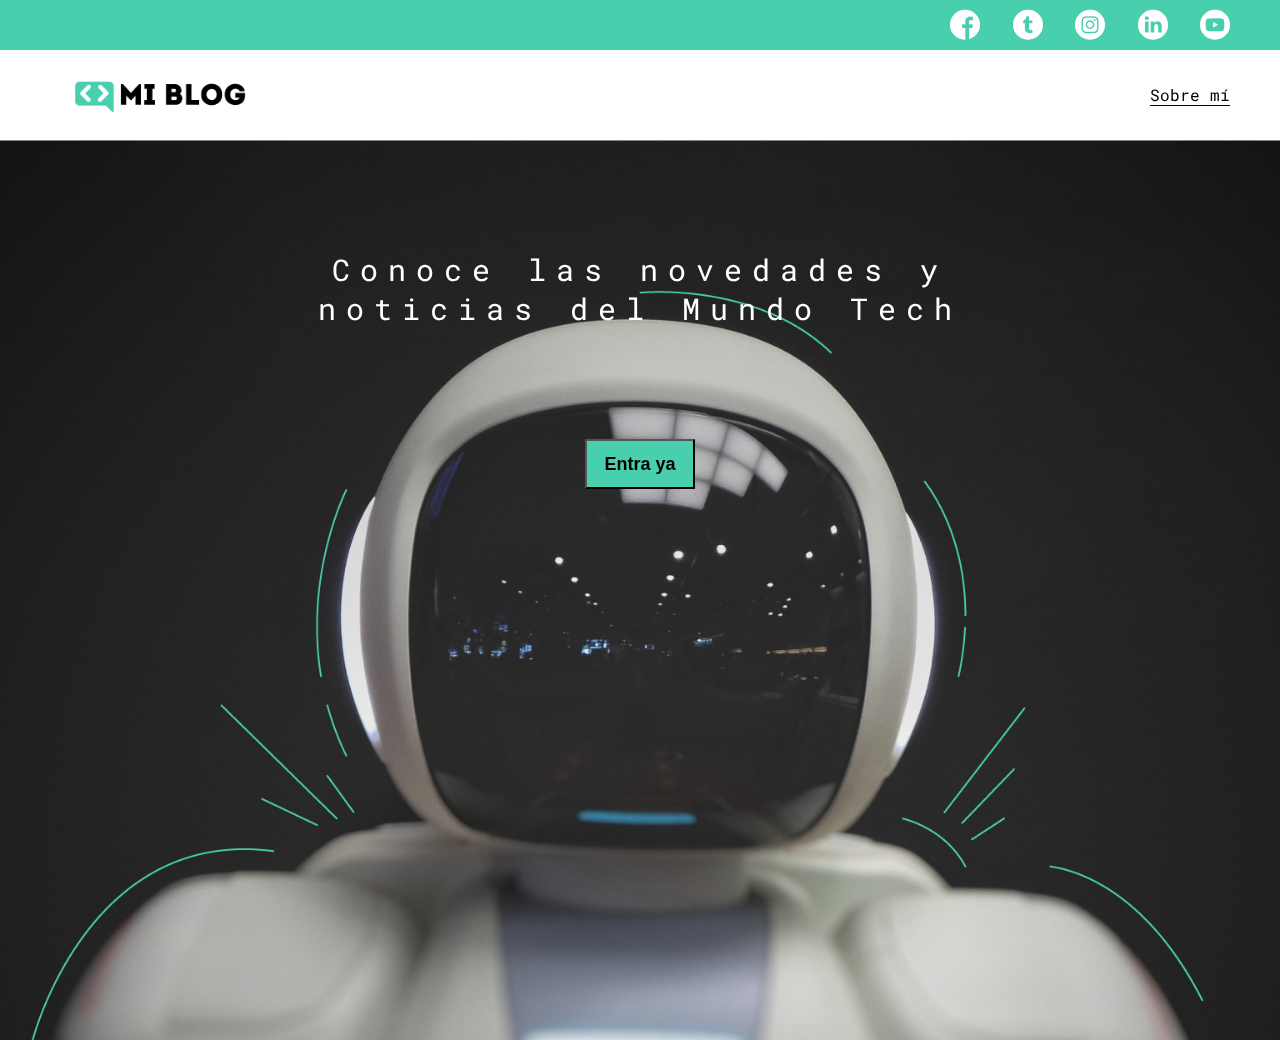
<file: index.html>
<!DOCTYPE html>
<html lang="en es">
<head>
    <meta charset="UTF-8">
    <meta name="viewport" content="width=device-width, initial-scale=1.0">
    <title>Personal blog</title>
    <link rel="stylesheet" href="css/StylesMain.css">
    <link rel="stylesheet" href="css/font/flaticon.css">
    <link rel="stylesheet" href="css/media-queries.css">
</head>
<body class="home-body">
    <header>
        <section class="header-icon-container">
            <div class="icon">
                <a href="/"><span class="flaticon-001-facebook"></span></a>

                <a href="/"><span class="flaticon-002-twitter"></span></a>

                <a href="/"><span class="flaticon-011-instagram"></span></a>

                <a href="/"><span class="flaticon-010-linkedin"></span></a>

                <a href="/"><span class="flaticon-008-youtube"></span></a>
            </div>
        </section>

      <nav>
        <section class="nav-logo-container">
            <a href="index.html">
                <img src="assets/img/Logo-negro.png" alt="Logo del blog">
            </a>
        </section>

        <section class="nav-profile-link">
            <a href="perfil.html">Sobre mí</a>
        </section>
      </nav>
    </header>

    <main class="home-main">
    <section>
        <p class="home-main-text">
            Conoce las novedades y noticias del Mundo Tech
        </p>

        <button class="home-main-button">
            <a href="blogs.html">Entra ya</a>
        </button>
    </section>        
    </main>
</body>
</html>
</file>
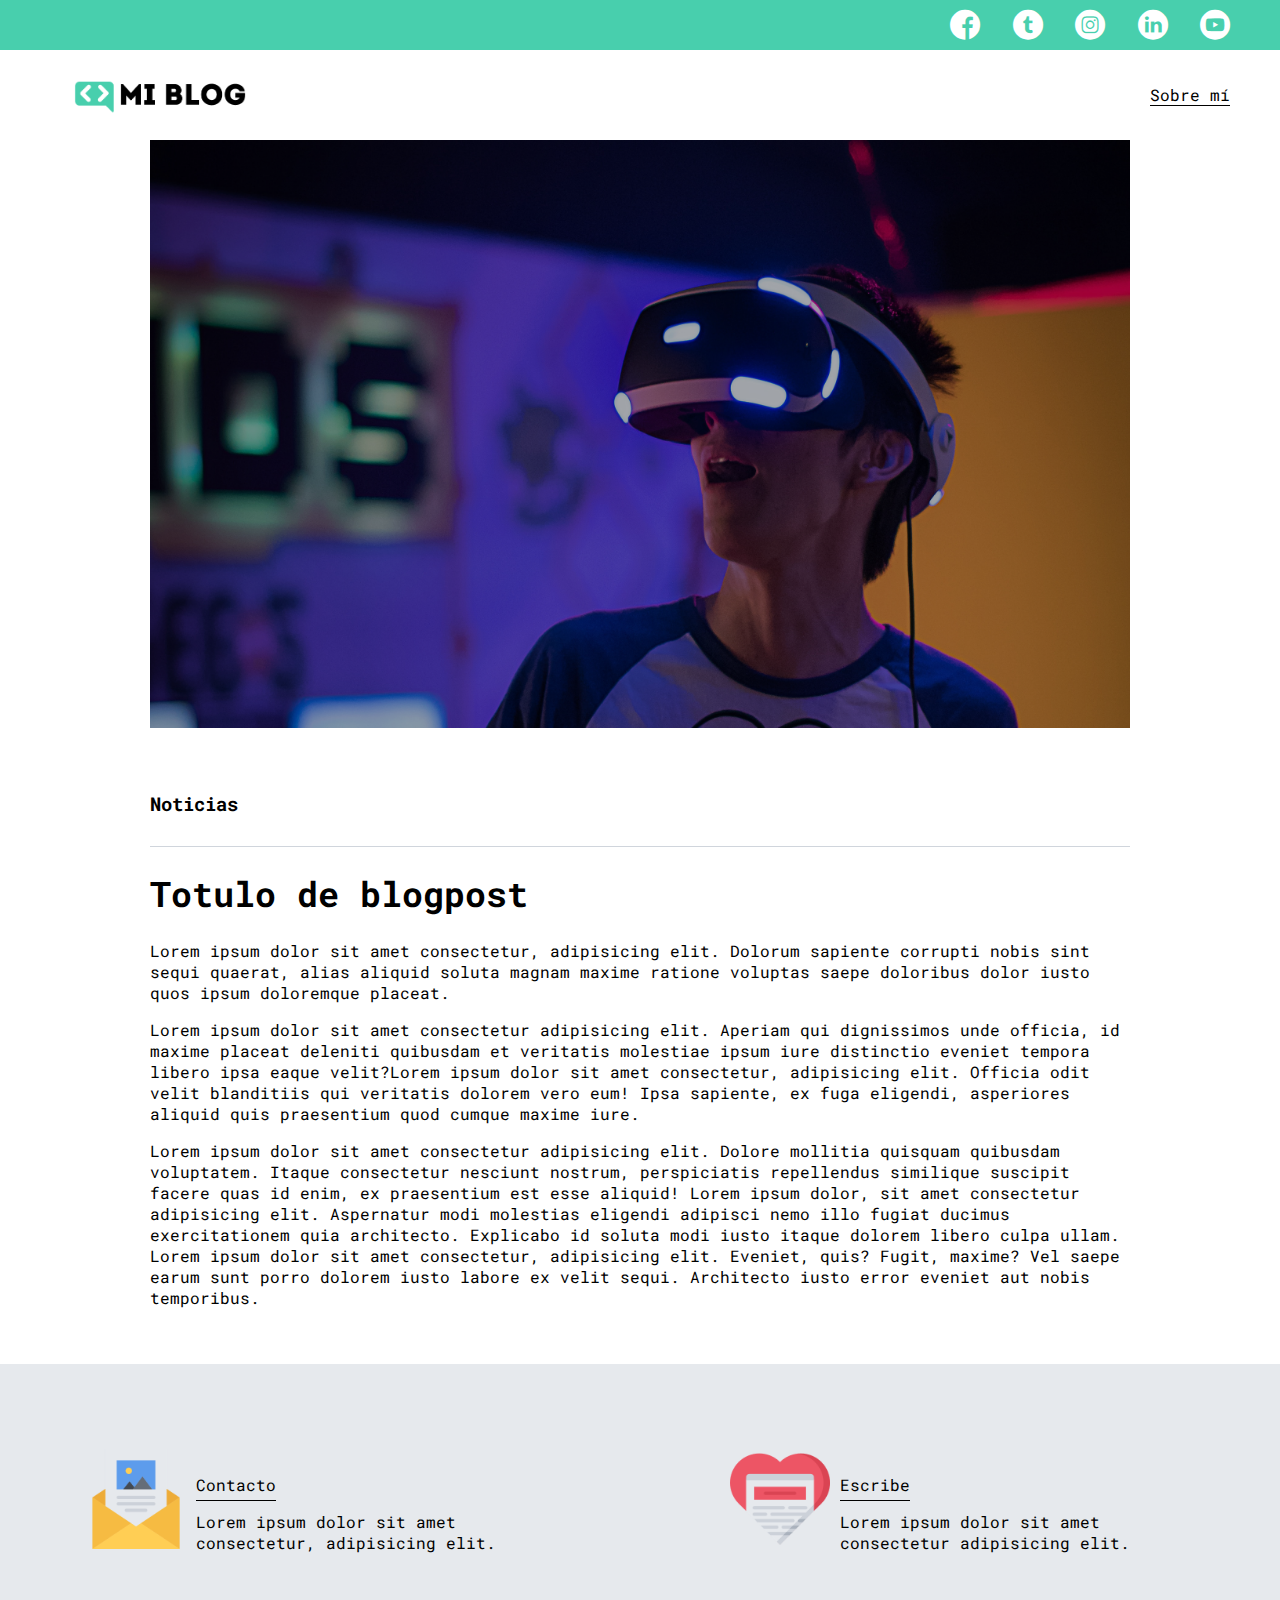
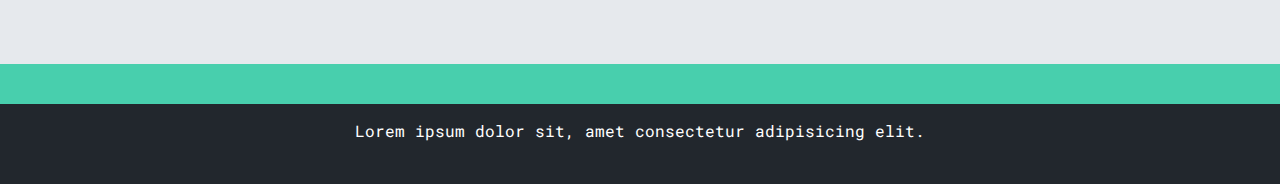
<file: blog.html>
<!DOCTYPE html>
<html lang="en es">
<head>
    <meta charset="UTF-8">
    <meta name="viewport" content="width=device-width, initial-scale=1.0">
    <title>Blog</title>
    <link rel="stylesheet" href="css/StylesMain.css">
    <link rel="stylesheet" href="css/font/flaticon.css">
    <link rel="stylesheet" href="css/media-queries.css">
</head>
<body>
    <header>
        <section class="header-icon-container">
            <div class="icon">
                <a href="/"><span class="flaticon-001-facebook"></span></a>

                <a href="/"><span class="flaticon-002-twitter"></span></a>

                <a href="/"><span class="flaticon-011-instagram"></span></a>

                <a href="/"><span class="flaticon-010-linkedin"></span></a>

                <a href="/"><span class="flaticon-008-youtube"></span></a>
            </div>
        </section>

        <nav>
            <section class="nav-logo-container">
                <a href="/">
                    <img src="assets/img/Logo-negro.png" alt="Logo del blog">
                </a>
            </section>
          
             <section class="nav-profile-link">
                 <a href="perfil.html">Sobre mí</a>
            </section>
       </nav>
    </header>
    <main>
        <section class=" grid-container blogpost-img-container">
            <img src="assets/img/post-1.png" alt="Imagen del articulo">
            
        </section>
        
        <section class="blogpost-main-container">
            <div class="grid-container">
                <h3>Noticias</h3>
                <article>
                    <h1>Totulo de blogpost</h1>
                    <p>Lorem ipsum dolor sit amet consectetur, adipisicing elit. Dolorum sapiente corrupti nobis sint sequi quaerat, alias aliquid soluta magnam maxime ratione voluptas saepe doloribus dolor iusto quos ipsum doloremque placeat.</p>
                    <p>Lorem ipsum dolor sit amet consectetur adipisicing elit. Aperiam qui dignissimos unde officia, id maxime placeat deleniti quibusdam et veritatis molestiae ipsum iure distinctio eveniet tempora libero ipsa eaque velit?Lorem ipsum dolor sit amet consectetur, adipisicing elit. Officia odit velit blanditiis qui veritatis dolorem vero eum! Ipsa sapiente, ex fuga eligendi, asperiores aliquid quis praesentium quod cumque maxime iure.
                    </p>
                    <p>Lorem ipsum dolor sit amet consectetur adipisicing elit. Dolore mollitia quisquam quibusdam voluptatem. Itaque consectetur nesciunt nostrum, perspiciatis repellendus similique suscipit facere quas id enim, ex praesentium est esse aliquid! Lorem ipsum dolor, sit amet consectetur adipisicing elit. Aspernatur modi molestias eligendi adipisci nemo illo fugiat ducimus exercitationem quia architecto. Explicabo id soluta modi iusto itaque dolorem libero culpa ullam. Lorem ipsum dolor sit amet consectetur, adipisicing elit. Eveniet, quis? Fugit, maxime? Vel saepe earum sunt porro dolorem iusto labore ex velit sequi. Architecto iusto error eveniet aut nobis temporibus.</p>
                </article>
            </div>
        </section>

        <section class="contact-main-container">
            <div class="contact-left">
                <img src="assets/img/013-newsletter.png" alt="Foto-icono de contacto">
                <div>
                    <a href="/">Contacto</a>
                    <p>Lorem ipsum dolor sit amet consectetur, adipisicing elit.</p>
                </div>
            </div>
            <div class="contact-rigth">
                <img src="assets/img/006-like.png" alt="Foto-icono de contacto">
                <div>
                    <a href="/">Escribe</a>
                    <p>Lorem ipsum dolor sit amet consectetur adipisicing elit.</p>
                </div>
            </div>
        </section>
    </main>

    <footer>
        <p>
           Lorem ipsum dolor sit, amet consectetur adipisicing elit.
        </p>
    </footer>
</body>
</file>
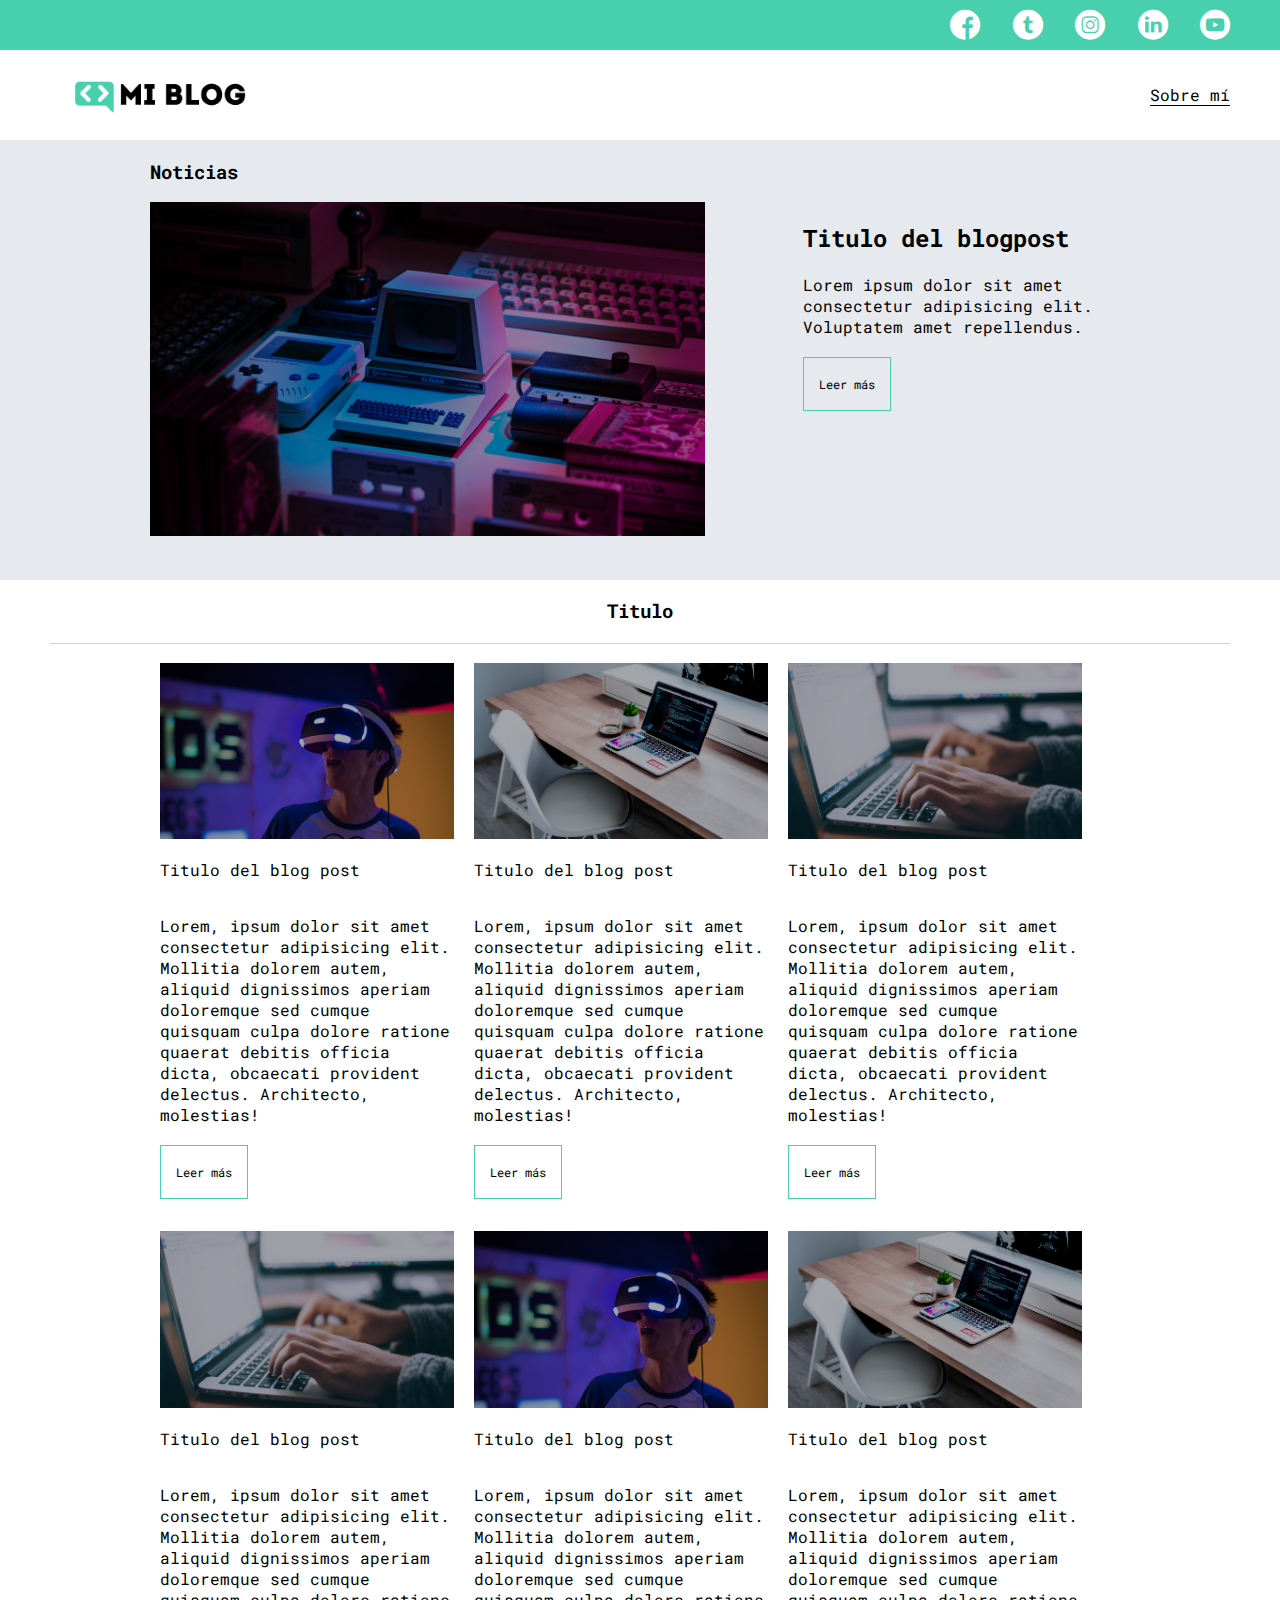
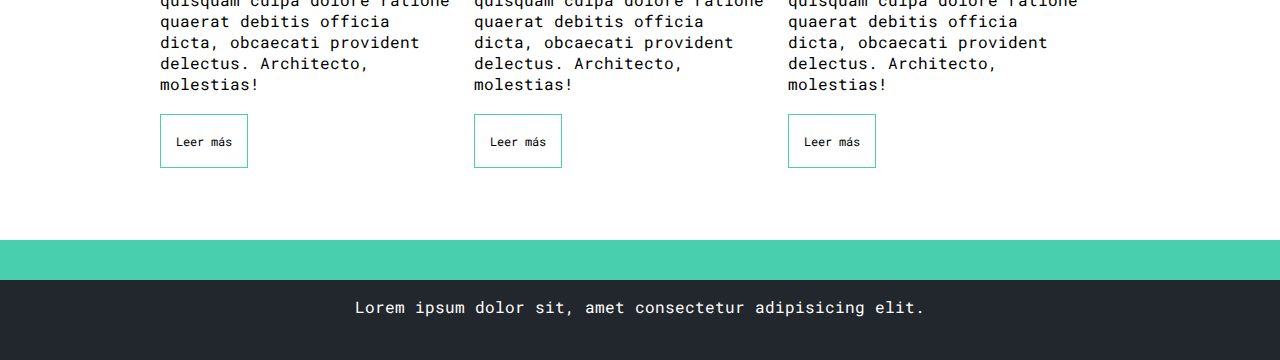
<file: blogs.html>
<!DOCTYPE html>
<html lang="en es">
<head>
    <meta charset="UTF-8">
    <meta name="viewport" content="width=device-width, initial-scale=1.0">
    <title>Blogs</title>
    <link rel="stylesheet" href="css/StylesMain.css">
    <link rel="stylesheet" href="css/font/flaticon.css">
    <link rel="stylesheet" href="css/media-queries.css">
</head>
<body>
    <header>
        <section class="header-icon-container">
            <div class="icon">
                <a href="/"><span class="flaticon-001-facebook"></span></a>

                <a href="/"><span class="flaticon-002-twitter"></span></a>

                <a href="/"><span class="flaticon-011-instagram"></span></a>

                <a href="/"><span class="flaticon-010-linkedin"></span></a>

                <a href="/"><span class="flaticon-008-youtube"></span></a>
            </div>
        </section>

      <nav>
        <section class="nav-logo-container">
            <a href="/">
                <img src="assets/img/Logo-negro.png" alt="Logo del blog">
            </a>
        </section>

        <section class="nav-profile-link">
            <a href="perfil.html">Sobre mí</a>
        </section>
      </nav>
    </header>

    <main class="blogs-mian">
        <section class="blogs-news-container">
            <div class="grid-container blogs-mian-new">
                <h3>Noticias</h3>

                <div class="blogs-news-img-container"> 
                    <img src="assets/img/main-news-img.png" alt="Foto post principal">
                </div>
                <div class="blogs-news-info-container">
                    <h2>Titulo del blogpost</h2>
    
                    <p>
                        Lorem ipsum dolor sit amet consectetur adipisicing elit. Voluptatem amet repellendus.
                    </p>
    
                    <a href="blog.html" class="blogs-button">Leer más</a>
                </div>
            </div>
        </section>
        
        <section class="blogs-posts-container">
            <h3>Titulo</h3>
            <div class="grid-container">
                <article class="post-container">
                    <img src="assets/img/post-1.png" alt="Foto del post">
                    <p>Titulo del blog post</p>
                    <p>Lorem, ipsum dolor sit amet consectetur adipisicing elit. Mollitia dolorem autem, aliquid dignissimos aperiam doloremque sed cumque quisquam culpa dolore ratione quaerat debitis officia dicta, obcaecati provident delectus. Architecto, molestias!</p>
                    <a href="blog.html" class="blogs-button">Leer más</a>
                </article>
                <article class="post-container">
                    <img src="assets/img/post-2.png" alt="Foto del post">
                    <p>Titulo del blog post</p>
                    <p>Lorem, ipsum dolor sit amet consectetur adipisicing elit. Mollitia dolorem autem, aliquid dignissimos aperiam doloremque sed cumque quisquam culpa dolore ratione quaerat debitis officia dicta, obcaecati provident delectus. Architecto, molestias!</p>
                    <a href="blog.html" class="blogs-button">Leer más</a>
                </article>
                <article class="post-container">
                    <img src="assets/img/post-3.png" alt="Foto del post">
                    <p>Titulo del blog post</p>
                    <p>Lorem, ipsum dolor sit amet consectetur adipisicing elit. Mollitia dolorem autem, aliquid dignissimos aperiam doloremque sed cumque quisquam culpa dolore ratione quaerat debitis officia dicta, obcaecati provident delectus. Architecto, molestias!</p>
                    <a href="blog.html" class="blogs-button">Leer más</a>
                </article>
                <article class="post-container">
                    <img src="assets/img/post-3.png" alt="Foto del post">
                    <p>Titulo del blog post</p>
                    <p>Lorem, ipsum dolor sit amet consectetur adipisicing elit. Mollitia dolorem autem, aliquid dignissimos aperiam doloremque sed cumque quisquam culpa dolore ratione quaerat debitis officia dicta, obcaecati provident delectus. Architecto, molestias!</p>
                    <a href="blog.html" class="blogs-button">Leer más</a>
                </article>
                <article class="post-container">
                    <img src="assets/img/post-1.png" alt="Foto del post">
                    <p>Titulo del blog post</p>
                    <p>Lorem, ipsum dolor sit amet consectetur adipisicing elit. Mollitia dolorem autem, aliquid dignissimos aperiam doloremque sed cumque quisquam culpa dolore ratione quaerat debitis officia dicta, obcaecati provident delectus. Architecto, molestias!</p>
                    <a href="blog.html" class="blogs-button">Leer más</a>
                </article>
                <article class="post-container">
                    <img src="assets/img/post-2.png" alt="Foto del post">
                    <p>Titulo del blog post</p>
                    <p>Lorem, ipsum dolor sit amet consectetur adipisicing elit. Mollitia dolorem autem, aliquid dignissimos aperiam doloremque sed cumque quisquam culpa dolore ratione quaerat debitis officia dicta, obcaecati provident delectus. Architecto, molestias!</p>
                    <a href="blog.html" class="blogs-button">Leer más</a>
                </article>
                
            </div>
        </section>
    </main>

    <footer>
        <p>
           Lorem ipsum dolor sit, amet consectetur adipisicing elit.
        </p>
    </footer>
</body>
</html>
</file>
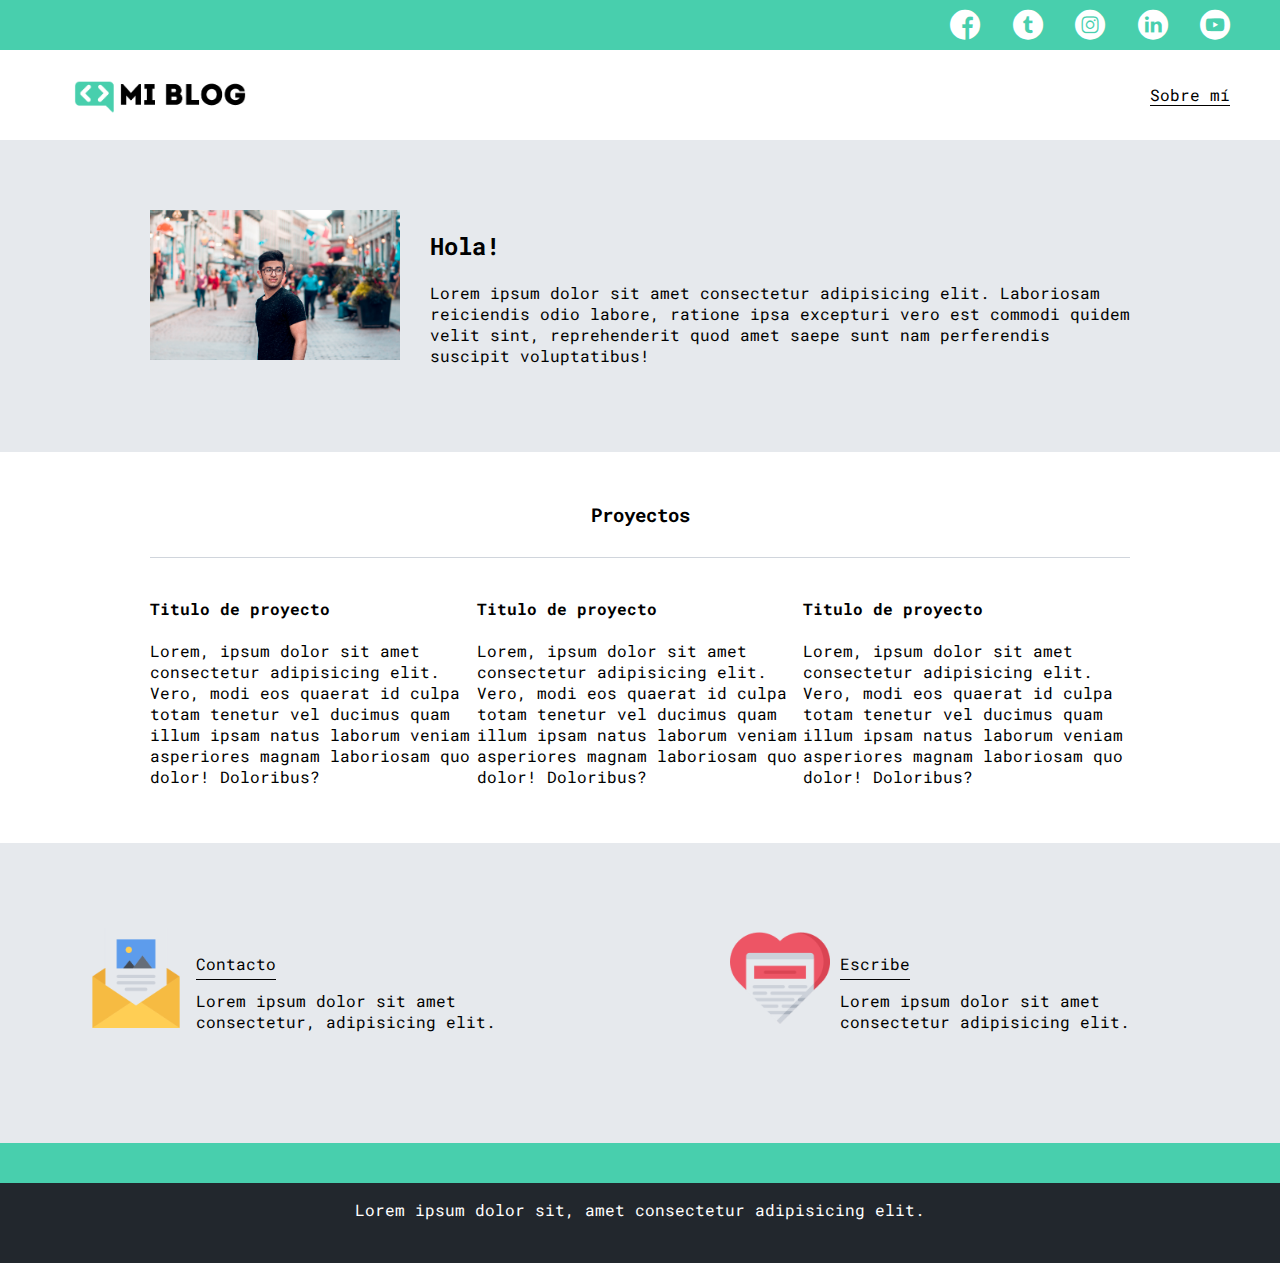
<file: perfil.html>
<!DOCTYPE html>
<html lang="en es">
<head>
    <meta charset="UTF-8">
    <meta name="viewport" content="width=device-width, initial-scale=1.0">
    <title>Perfil</title>
    <link rel="stylesheet" href="css/StylesMain.css">
    <link rel="stylesheet" href="css/font/flaticon.css">
    <link rel="stylesheet" href="css/media-queries.css">
</head>
<body>
    <header>
        <section class="header-icon-container">
            <div class="icon">
                <a href="/"><span class="flaticon-001-facebook"></span></a>

                <a href="/"><span class="flaticon-002-twitter"></span></a>

                <a href="/"><span class="flaticon-011-instagram"></span></a>

                <a href="/"><span class="flaticon-010-linkedin"></span></a>

                <a href="/"><span class="flaticon-008-youtube"></span></a>
            </div>
        </section>

        <nav>
            <section class="nav-logo-container">
                <a href="/">
                    <img src="assets/img/Logo-negro.png" alt="Logo del blog">
                </a>
            </section>
          
             <section class="nav-profile-link">
                 <a href="perfil.html">Sobre mí</a>
            </section>
       </nav>
    </header>

    <main>
        <section class="profile-mian-container" >
            <div class="grid-container profile-container">
                <div>
                    <img src="assets/img/profile-pic.jpg" alt="Mi foto">
                </div>
                <div>
                    <h2>Hola!</h2>
                    <p>
                        Lorem ipsum dolor sit amet consectetur adipisicing elit. Laboriosam reiciendis odio labore, ratione ipsa excepturi vero est commodi quidem velit sint, reprehenderit quod amet saepe sunt nam perferendis suscipit voluptatibus!
                    </p>
                </div>
            </div>
        </section>

        <section class="profile-mian-proyects">
            <div class="grid-container">
              <h3>Proyectos</h3>

                <div class="proyects-main-contaier">
                    <article class="proyec-container">
                        <h4>Titulo de proyecto</h4>
                        <p>Lorem, ipsum dolor sit amet consectetur adipisicing elit. Vero, modi eos quaerat id culpa totam tenetur vel ducimus quam illum ipsam natus laborum veniam asperiores magnam laboriosam quo dolor! Doloribus?</p>
                    </article>
                    <article class="proyec-container">
                        <h4>Titulo de proyecto</h4>
                        <p>Lorem, ipsum dolor sit amet consectetur adipisicing elit. Vero, modi eos quaerat id culpa totam tenetur vel ducimus quam illum ipsam natus laborum veniam asperiores magnam laboriosam quo dolor! Doloribus?</p>
                    </article>
                    <article class="proyec-container">
                        <h4>Titulo de proyecto</h4>
                        <p>Lorem, ipsum dolor sit amet consectetur adipisicing elit. Vero, modi eos quaerat id culpa totam tenetur vel ducimus quam illum ipsam natus laborum veniam asperiores magnam laboriosam quo dolor! Doloribus?</p>
                    </article>
                </div>
            </div>
        </section>

        <section class="contact-main-container">
            <div class="contact-left">
                <img src="assets/img/013-newsletter.png" alt="Foto-icono de contacto">
                <div>
                    <a href="/">Contacto</a>
                    <p>Lorem ipsum dolor sit amet consectetur, adipisicing elit.</p>
                </div>
            </div>
            <div class="contact-rigth">
                <img src="assets/img/006-like.png" alt="Foto-icono de contacto">
                <div>
                    <a href="/">Escribe</a>
                    <p>Lorem ipsum dolor sit amet consectetur adipisicing elit.</p>
                </div>
            </div>
        </section>
    </main>

    <footer>
        <p>
           Lorem ipsum dolor sit, amet consectetur adipisicing elit.
        </p>
    </footer>
</body>
</file>
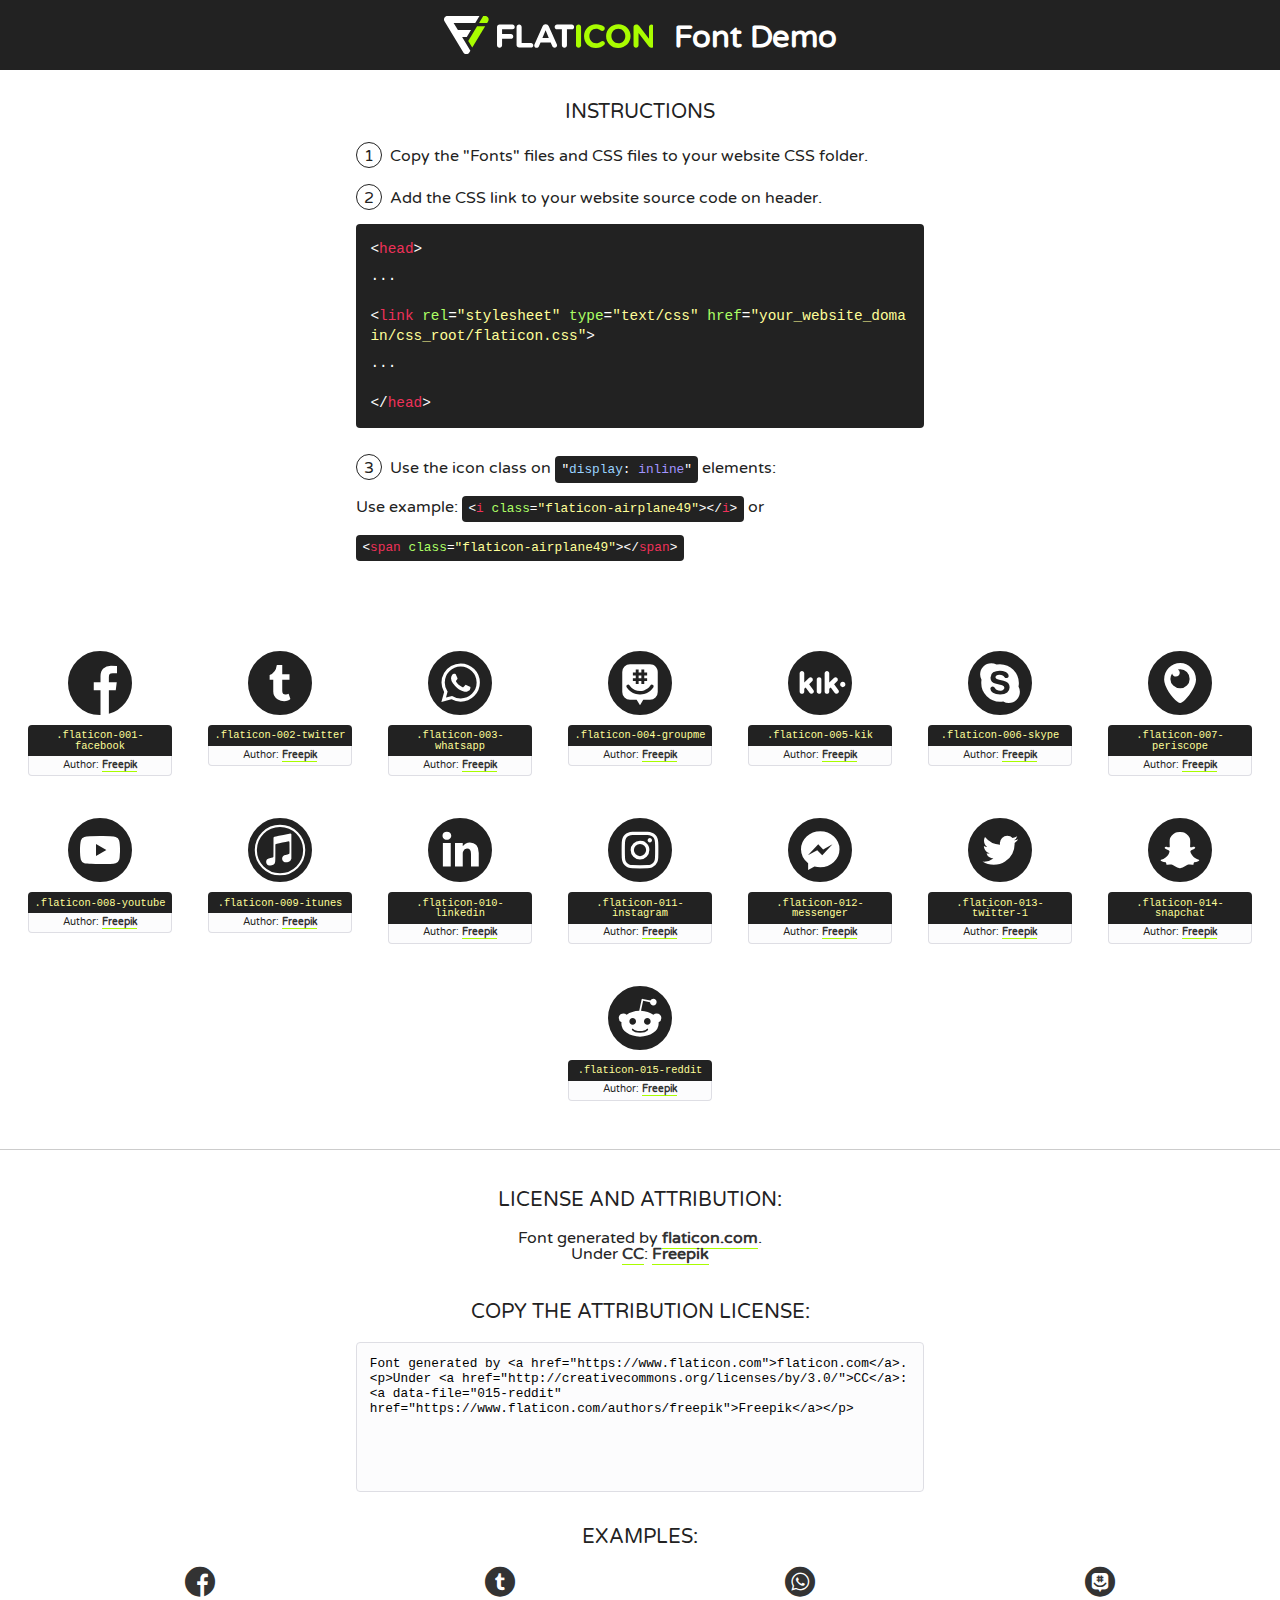
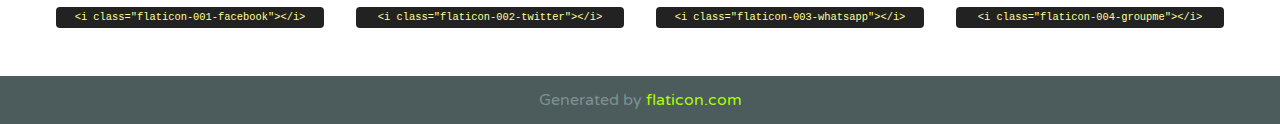
<file: css/font/flaticon.html>
<!DOCTYPE html>
<!--
  Flaticon icon font: Flaticon
  Creation date: 20/12/2018 09:27
-->
<html>
<!DOCTYPE html>
<html>

<head>
    <title>Flaticon WebFont</title>
    <link href="http://fonts.googleapis.com/css?family=Varela+Round" rel="stylesheet" type="text/css" />
    <link rel="stylesheet" type="text/css" href="flaticon.css">
    <meta charset="UTF-8">
    <style>
    html, body, div, span, applet, object, iframe,
    h1, h2, h3, h4, h5, h6, p, blockquote, pre,
    a, abbr, acronym, address, big, cite, code,
    del, dfn, em, img, ins, kbd, q, s, samp,
    small, strike, strong, sub, sup, tt, var,
    b, u, i, center,
    dl, dt, dd, ol, ul, li,
    fieldset, form, label, legend,
    table, caption, tbody, tfoot, thead, tr, th, td,
    article, aside, canvas, details, embed, 
    figure, figcaption, footer, header, hgroup, 
    menu, nav, output, ruby, section, summary,
    time, mark, audio, video {
        margin: 0;
        padding: 0;
        border: 0;
        font-size: 100%;
        font: inherit;
        vertical-align: baseline;
    }
    /* HTML5 display-role reset for older browsers */
    article, aside, details, figcaption, figure, 
    footer, header, hgroup, menu, nav, section {
        display: block;
    }
    body {
        line-height: 1;
    }
    ol, ul {
        list-style: none;
    }
    blockquote, q {
        quotes: none;
    }
    blockquote:before, blockquote:after,
    q:before, q:after {
        content: '';
        content: none;
    }
    table {
        border-collapse: collapse;
        border-spacing: 0;
    }
    body {
        font-family: 'Varela Round', Helvetica, Arial, sans-serif;
        font-size: 16px;
        color: #222;
    }
    a {
        color: #333;
        border-bottom: 1px solid #a9fd00;
        font-weight: bold;
        text-decoration: none;
    }
    * {
        -moz-box-sizing: border-box;
        -webkit-box-sizing: border-box;
        box-sizing: border-box;
        margin: 0;
        padding: 0;
    }
    [class^="flaticon-"]:before, [class*=" flaticon-"]:before, [class^="flaticon-"]:after, [class*=" flaticon-"]:after {
        font-family: Flaticon;
        font-size: 30px;
        font-style: normal;
        margin-left: 20px;
        color: #333;
    }
    .wrapper {
        max-width: 600px;
        margin: auto;
        padding: 0 1em;
    }
    .title {
        font-size: 1.25em;
        text-align: center;
        margin-bottom: 1em;
        text-transform: uppercase;
    }
    header {
        text-align: center;
        background-color: #222;
        color: #fff;
        padding: 1em;
    }
    header .logo {
        width: 210px;
        height: 38px;
        display: inline-block;
        vertical-align: middle;
        margin-right: 1em;
        border: none;
    }
    header strong {
        font-size: 1.95em;
        font-weight: bold;
        vertical-align: middle;
        margin-top: 5px;
        display: inline-block;
    }
    .demo {
        margin: 2em auto;
        line-height: 1.25em;
    }
    .demo ul li {
        margin-bottom: 1em;
    }
    .demo ul li .num {
        color: #222;
        border-radius: 20px;
        display: inline-block;
        width: 26px;
        padding: 3px;
        height: 26px;
        text-align: center;
        margin-right: 0.5em;
        border: 1px solid #222;
    }
    .demo ul li code {
        background-color: #222;
        border-radius: 4px;
        padding: 0.25em 0.5em;
        display: inline-block;
        color: #fff;
        font-family: Consolas,Monaco,Lucida Console,Liberation Mono,DejaVu Sans Mono,Bitstream Vera Sans Mono,Courier New, monospace;
        font-weight: lighter;
        margin-top: 1em;
        font-size: 0.8em;
        word-break: break-all;
    }
    .demo ul li code.big {
        padding: 1em;
        font-size: 0.9em;
    }
    .demo ul li code .red {
        color: #EF3159;
    }
    .demo ul li code .green {
        color: #ACFF65;
    }
    .demo ul li code .yellow {
        color: #FFFF99;
    }
    .demo ul li code .blue {
        color: #99D3FF;
    }
    .demo ul li code .purple {
        color: #A295FF;
    }
    .demo ul li code .dots {
        margin-top: 0.5em;
        display: block;
    }
    #glyphs {
        border-bottom: 1px solid #ccc;
        padding: 2em 0;
        text-align: center;
    }
    .glyph {
        display: inline-block;
        width: 9em;
        margin: 1em;
        text-align: center;
        vertical-align: top;
        background: #FFF;
    }
    .glyph .glyph-icon {
        padding: 10px;
        display: block;
        font-family:"Flaticon";
        font-size: 64px;
        line-height: 1;
    }
    .glyph .glyph-icon:before {
        font-size: 64px;
        color: #222;
        margin-left: 0;
    }
    .class-name {
        font-size: 0.65em;
        background-color: #222;
        color: #fff;
        border-radius: 4px 4px 0 0;
        padding: 0.5em;
        color: #FFFF99;
        font-family: Consolas,Monaco,Lucida Console,Liberation Mono,DejaVu Sans Mono,Bitstream Vera Sans Mono,Courier New, monospace;
    }
    .author-name {
        font-size: 0.6em;
        background-color: #fcfcfd;
        border: 1px solid #DEDEE4;
        border-top: 0;
        border-radius: 0 0 4px 4px;
        padding: 0.5em;
    }
    .class-name:last-child {
        font-size: 10px;
        color:#888;
    }
    .class-name:last-child a {
        font-size: 10px;
        color:#555;
    }
    .class-name:last-child a:hover {
        color:#a9fd00;
    }
    .glyph > input {
        display: block;
        width: 100px;
        margin: 5px auto;
        text-align: center;
        font-size: 12px;
        cursor: text;
    }
    .glyph > input.icon-input {
        font-family:"Flaticon";
        font-size: 16px;
        margin-bottom: 10px;
    }
    .attribution .title {
        margin-top: 2em;
    }
    .attribution textarea {
        background-color: #fcfcfd;
        padding: 1em;
        border: none;
        box-shadow: none;
        border: 1px solid #DEDEE4;
        border-radius: 4px;
        resize: none;
        width: 100%;
        height: 150px;
        font-size: 0.8em;
        font-family: Consolas,Monaco,Lucida Console,Liberation Mono,DejaVu Sans Mono,Bitstream Vera Sans Mono,Courier New, monospace;
        -webkit-appearance: none;
    }
    .iconsuse {
        margin: 2em auto;
        text-align: center;
        max-width: 1200px;
    }
    .iconsuse:after {
        content: '';
        display: table;
        clear: both;
    }
    .iconsuse .image {
        float: left;
        width: 25%;
        padding: 0 1em;
    }
    .iconsuse .image p {
        margin-bottom: 1em;
    }
    .iconsuse .image span {
        display: block;
        font-size: 0.65em;
        background-color: #222;
        color: #fff;
        border-radius: 4px;
        padding: 0.5em;
        color: #FFFF99;
        margin-top: 1em;
        font-family: Consolas,Monaco,Lucida Console,Liberation Mono,DejaVu Sans Mono,Bitstream Vera Sans Mono,Courier New, monospace;
    }
    #footer {
        text-align: center;
        background-color: #4C5B5C;
        color: #7c9192;
        padding: 1em;
    }
    #footer a {
        border: none;
        color: #a9fd00;
        font-weight: normal;
    }
    @media (max-width: 960px) {
        .iconsuse .image {
            width: 50%;
        }
    }
    @media (max-width: 560px) {
        .iconsuse .image {
            width: 100%;
        }
    }
    </style>
</head>

<body class="characters-off">

    <header>
        <a href="https://www.flaticon.com" target="_blank" class="logo">
            <svg version="1.1" xmlns="http://www.w3.org/2000/svg" xmlns:xlink="http://www.w3.org/1999/xlink" xmlns:a="http://ns.adobe.com/AdobeSVGViewerExtensions/3.0/" viewBox="0 0 560.875 102.036" enable-background="new 0 0 560.875 102.036" xml:space="preserve">
                <defs>
                </defs>
                <g>
                    <g class="letters">
                        <path fill="#ffffff" d="M141.596,29.675c0-3.777,2.985-6.767,6.764-6.767h34.438c3.426,0,6.15,2.728,6.15,6.15
                        c0,3.43-2.724,6.149-6.15,6.149h-27.674v13.091h23.719c3.429,0,6.151,2.724,6.151,6.15c0,3.43-2.723,6.149-6.151,6.149h-23.719
                        v17.574c0,3.773-2.986,6.761-6.764,6.761c-3.779,0-6.764-2.989-6.764-6.761V29.675z"></path>
                        <path fill="#ffffff" d="M193.844,29.149c0-3.781,2.985-6.767,6.764-6.767c3.776,0,6.763,2.985,6.763,6.767v42.957h25.039
                        c3.426,0,6.149,2.726,6.149,6.153c0,3.425-2.723,6.15-6.149,6.15h-31.802c-3.779,0-6.764-2.986-6.764-6.768V29.149z"></path>
                        <path fill="#ffffff" d="M241.891,75.71l21.438-48.407c1.492-3.341,4.215-5.357,7.906-5.357h0.792
                        c3.686,0,6.323,2.017,7.815,5.357l21.439,48.407c0.436,0.967,0.701,1.845,0.701,2.723c0,3.602-2.809,6.501-6.414,6.501
                        c-3.161,0-5.269-1.845-6.499-4.655l-4.132-9.661h-27.059l-4.301,10.102c-1.144,2.631-3.426,4.214-6.237,4.214
                        c-3.517,0-6.24-2.81-6.24-6.325C241.1,77.64,241.451,76.677,241.891,75.71z M279.932,58.666l-8.521-20.297l-8.526,20.297H279.932
                        z"></path>
                        <path fill="#ffffff" d="M314.864,35.387H301.86c-3.429,0-6.239-2.813-6.239-6.238c0-3.429,2.811-6.24,6.239-6.24h39.533
                        c3.426,0,6.237,2.811,6.237,6.24c0,3.425-2.811,6.238-6.237,6.238h-13.001v42.785c0,3.773-2.99,6.761-6.764,6.761
                        c-3.779,0-6.764-2.989-6.764-6.761V35.387z"></path>
                        <path fill="#A9FD00" d="M352.615,29.149c0-3.781,2.985-6.767,6.767-6.767c3.774,0,6.761,2.985,6.761,6.767v49.024
                        c0,3.773-2.987,6.761-6.761,6.761c-3.781,0-6.767-2.989-6.767-6.761V29.149z"></path>
                        <path fill="#A9FD00" d="M374.132,53.836v-0.179c0-17.481,13.178-31.801,32.065-31.801c9.22,0,15.459,2.458,20.557,6.238
                        c1.402,1.054,2.637,2.985,2.637,5.357c0,3.692-2.985,6.59-6.681,6.59c-1.845,0-3.071-0.702-4.044-1.319
                        c-3.776-2.813-7.729-4.393-12.562-4.393c-10.364,0-17.831,8.611-17.831,19.154v0.173c0,10.542,7.291,19.329,17.831,19.329
                        c5.715,0,9.492-1.756,13.359-4.834c1.049-0.874,2.458-1.491,4.039-1.491c3.429,0,6.325,2.813,6.325,6.236
                        c0,2.106-1.056,3.78-2.282,4.834c-5.539,4.834-12.036,7.733-21.878,7.733C387.572,85.464,374.132,71.493,374.132,53.836z"></path>
                        <path fill="#A9FD00" d="M433.009,53.836v-0.179c0-17.481,13.79-31.801,32.766-31.801c18.981,0,32.592,14.143,32.592,31.628v0.173
                        c0,17.483-13.785,31.807-32.769,31.807C446.625,85.464,433.009,71.32,433.009,53.836z M484.224,53.836v-0.179
                        c0-10.539-7.725-19.326-18.626-19.326c-10.893,0-18.449,8.611-18.449,19.154v0.173c0,10.542,7.73,19.329,18.626,19.329
                        C476.676,72.986,484.224,64.378,484.224,53.836z"></path>
                        <path fill="#A9FD00" d="M506.233,29.321c0-3.774,2.99-6.763,6.767-6.763h1.401c3.252,0,5.183,1.583,7.029,3.953l26.093,34.265
                        V29.059c0-3.692,2.99-6.677,6.681-6.677c3.683,0,6.671,2.985,6.671,6.677v48.934c0,3.78-2.987,6.765-6.764,6.765h-0.436
                        c-3.257,0-5.188-1.581-7.034-3.953l-27.056-35.492v32.944c0,3.687-2.985,6.676-6.678,6.676c-3.683,0-6.673-2.989-6.673-6.676
                        V29.321z"></path>
                    </g>
                    <g class="insignia">
                        <path fill="#ffffff" d="M48.372,56.137h12.517l11.156-18.537H37.186L25.688,18.539h57.825L94.668,0H9.271
                        C5.925,0,2.842,1.801,1.198,4.716c-1.644,2.907-1.593,6.482,0.134,9.343l50.38,83.501c1.678,2.781,4.689,4.476,7.938,4.476
                        c3.246,0,6.257-1.695,7.935-4.476l2.898-4.804L48.372,56.137z"></path>
                        <g class="i">
                            <path fill="#A9FD00" d="M93.575,18.539h0.031v0.004l21.652,0.004l2.705-4.488c1.727-2.861,1.778-6.436,0.133-9.343
                            C116.454,1.801,113.371,0,110.026,0h-5.294L93.575,18.539z"></path>
                            <polygon fill="#A9FD00" points="88.291,27.356 64.725,66.486 75.519,84.404 109.942,27.356"></polygon>
                        </g>
                    </g>
                </g>
            </svg>
        </a>
        <strong>Font Demo</strong>
    </header>


    <section class="demo wrapper">

        <p class="title">Instructions</p>

        <ul>
            <li>
                <span class="num">1</span>Copy the "Fonts" files and CSS files to your website CSS folder.
            </li>
            <li>
                <span class="num">2</span>Add the CSS link to your website source code on header.
                <code class="big">
                    &lt;<span class="red">head</span>&gt;
                    <br/><span class="dots">...</span>
                    <br/>&lt;<span class="red">link</span> <span class="green">rel</span>=<span class="yellow">"stylesheet"</span> <span class="green">type</span>=<span class="yellow">"text/css"</span> <span class="green">href</span>=<span class="yellow">"your_website_domain/css_root/flaticon.css"</span>&gt;
                    <br/><span class="dots">...</span>
                    <br/>&lt;/<span class="red">head</span>&gt;
                </code>
            </li>

            <li>
                <p>
                    <span class="num">3</span>Use the icon class on <code>"<span class="blue">display</span>:<span class="purple"> inline</span>"</code> elements:
                    <br />
                    Use example: <code>&lt;<span class="red">i</span> <span class="green">class</span>=<span class="yellow">&quot;flaticon-airplane49&quot;</span>&gt;&lt;/<span class="red">i</span>&gt;</code> or <code>&lt;<span class="red">span</span> <span class="green">class</span>=<span class="yellow">&quot;flaticon-airplane49&quot;</span>&gt;&lt;/<span class="red">span</span>&gt;</code>
            </li>
        </ul>

    </section>




   <section id="glyphs">          
    
      
        <div class="glyph"><div class="glyph-icon flaticon-001-facebook"></div>
            <div class="class-name">.flaticon-001-facebook</div>
            <div class="author-name">Author: <a data-file="001-facebook" href="https://www.flaticon.com/authors/freepik">Freepik</a> </div> 
        </div>        
        
        <div class="glyph"><div class="glyph-icon flaticon-002-twitter"></div>
            <div class="class-name">.flaticon-002-twitter</div>
            <div class="author-name">Author: <a data-file="002-twitter" href="https://www.flaticon.com/authors/freepik">Freepik</a> </div> 
        </div>        
        
        <div class="glyph"><div class="glyph-icon flaticon-003-whatsapp"></div>
            <div class="class-name">.flaticon-003-whatsapp</div>
            <div class="author-name">Author: <a data-file="003-whatsapp" href="https://www.flaticon.com/authors/freepik">Freepik</a> </div> 
        </div>        
        
        <div class="glyph"><div class="glyph-icon flaticon-004-groupme"></div>
            <div class="class-name">.flaticon-004-groupme</div>
            <div class="author-name">Author: <a data-file="004-groupme" href="https://www.flaticon.com/authors/freepik">Freepik</a> </div> 
        </div>        
        
        <div class="glyph"><div class="glyph-icon flaticon-005-kik"></div>
            <div class="class-name">.flaticon-005-kik</div>
            <div class="author-name">Author: <a data-file="005-kik" href="https://www.flaticon.com/authors/freepik">Freepik</a> </div> 
        </div>        
        
        <div class="glyph"><div class="glyph-icon flaticon-006-skype"></div>
            <div class="class-name">.flaticon-006-skype</div>
            <div class="author-name">Author: <a data-file="006-skype" href="https://www.flaticon.com/authors/freepik">Freepik</a> </div> 
        </div>        
        
        <div class="glyph"><div class="glyph-icon flaticon-007-periscope"></div>
            <div class="class-name">.flaticon-007-periscope</div>
            <div class="author-name">Author: <a data-file="007-periscope" href="https://www.flaticon.com/authors/freepik">Freepik</a> </div> 
        </div>        
        
        <div class="glyph"><div class="glyph-icon flaticon-008-youtube"></div>
            <div class="class-name">.flaticon-008-youtube</div>
            <div class="author-name">Author: <a data-file="008-youtube" href="https://www.flaticon.com/authors/freepik">Freepik</a> </div> 
        </div>        
        
        <div class="glyph"><div class="glyph-icon flaticon-009-itunes"></div>
            <div class="class-name">.flaticon-009-itunes</div>
            <div class="author-name">Author: <a data-file="009-itunes" href="https://www.flaticon.com/authors/freepik">Freepik</a> </div> 
        </div>        
        
        <div class="glyph"><div class="glyph-icon flaticon-010-linkedin"></div>
            <div class="class-name">.flaticon-010-linkedin</div>
            <div class="author-name">Author: <a data-file="010-linkedin" href="https://www.flaticon.com/authors/freepik">Freepik</a> </div> 
        </div>        
        
        <div class="glyph"><div class="glyph-icon flaticon-011-instagram"></div>
            <div class="class-name">.flaticon-011-instagram</div>
            <div class="author-name">Author: <a data-file="011-instagram" href="https://www.flaticon.com/authors/freepik">Freepik</a> </div> 
        </div>        
        
        <div class="glyph"><div class="glyph-icon flaticon-012-messenger"></div>
            <div class="class-name">.flaticon-012-messenger</div>
            <div class="author-name">Author: <a data-file="012-messenger" href="https://www.flaticon.com/authors/freepik">Freepik</a> </div> 
        </div>        
        
        <div class="glyph"><div class="glyph-icon flaticon-013-twitter-1"></div>
            <div class="class-name">.flaticon-013-twitter-1</div>
            <div class="author-name">Author: <a data-file="013-twitter-1" href="https://www.flaticon.com/authors/freepik">Freepik</a> </div> 
        </div>        
        
        <div class="glyph"><div class="glyph-icon flaticon-014-snapchat"></div>
            <div class="class-name">.flaticon-014-snapchat</div>
            <div class="author-name">Author: <a data-file="014-snapchat" href="https://www.flaticon.com/authors/freepik">Freepik</a> </div> 
        </div>        
        
        <div class="glyph"><div class="glyph-icon flaticon-015-reddit"></div>
            <div class="class-name">.flaticon-015-reddit</div>
            <div class="author-name">Author: <a data-file="015-reddit" href="https://www.flaticon.com/authors/freepik">Freepik</a> </div> 
        </div>        
        

    </section>



    <section class="attribution wrapper"   style="text-align:center;">

      <div class="title">License and attribution:</div><div class="attrDiv">Font generated by <a href="https://www.flaticon.com">flaticon.com</a>. <div><p>Under <a href="http://creativecommons.org/licenses/by/3.0/">CC</a>: <a data-file="015-reddit" href="https://www.flaticon.com/authors/freepik">Freepik</a></p>  </div>
      </div>
      <div class="title">Copy the Attribution License:</div>

    <textarea onclick="this.focus();this.select();">Font generated by &lt;a href=&quot;https://www.flaticon.com&quot;&gt;flaticon.com&lt;/a&gt;. <p>Under <a href="http://creativecommons.org/licenses/by/3.0/">CC</a>: <a data-file="015-reddit" href="https://www.flaticon.com/authors/freepik">Freepik</a></p>  
     </textarea>

    </section>

    <section class="iconsuse">

          <div class="title">Examples:</div>            
             
            <div class="image">
                <p>
                    <i class="glyph-icon flaticon-001-facebook"></i> 
                    <span>&lt;i class=&quot;flaticon-001-facebook&quot;&gt;&lt;/i&gt;</span>
                </p>
            </div>
            
            <div class="image">
                <p>
                    <i class="glyph-icon flaticon-002-twitter"></i> 
                    <span>&lt;i class=&quot;flaticon-002-twitter&quot;&gt;&lt;/i&gt;</span>
                </p>
            </div>
            
            <div class="image">
                <p>
                    <i class="glyph-icon flaticon-003-whatsapp"></i> 
                    <span>&lt;i class=&quot;flaticon-003-whatsapp&quot;&gt;&lt;/i&gt;</span>
                </p>
            </div>
            
            <div class="image">
                <p>
                    <i class="glyph-icon flaticon-004-groupme"></i> 
                    <span>&lt;i class=&quot;flaticon-004-groupme&quot;&gt;&lt;/i&gt;</span>
                </p>
            </div>
                       
        </div>
                            
    </section>

<div id="footer">
    <div>Generated by <a href="https://www.flaticon.com">flaticon.com</a>
    </div>
</div>



</body>
</html>
</file>
<file: css/StylesMain.css>
@import url('https://fonts.googleapis.com/css2?family=Roboto+Mono:ital,wght@0,100..700;1,100..700&family=Roboto+Slab:wght@100..900&family=Roboto:wght@400;500;700;900&display=swap');


body {
    font-family:"Roboto Mono", monospace;
    margin: 0;
    padding: 0;
}

a {
    text-decoration: none;
    display: inline;
    color:black;
}

.grid-container{
    max-width: 980px;
    margin: auto;
}

.home-body {
    position: fixed;
    top:0;
    bottom: 0;
    left: 0;
    right: 0;
}

header {
    width: 100%;
    height: 140px;
    display: grid;
    grid-template-rows: 1fr 1fr;
}

header .header-icon-container {
    width: 100%;
    height: 50px;
    display: grid;
    background-color: #48cfad;
}

header .header-icon-container .icon {
    width: 300px;
    height: auto;
    display: flex;
    justify-items: flex-end;
    align-items: center;
    justify-content:space-between ;
    justify-self: end;
    margin-right:50px ;
}

header .icon span {
    color: white;
}

nav {
    display: grid;
    grid-template-columns: 1fr 1fr;
    height: 90px;
} 

nav .nav-logo-container {
    margin-left: 50px;
}

nav .nav-logo-container img {
    width: 220px;
   margin-top: 10px;
}

nav .nav-profile-link {
    display: flex;
    align-items: center;
    justify-content: flex-end;
    margin-right:50px ;
}

nav .nav-profile-link a {
    color: #000;
    border-bottom: 1px solid black;
}

.home-main {
    display: grid;
    grid-template-columns: 1fr 4fr 1fr;
    height: 100%;
    background-image: url('../assets/img/Cover.png');
    background-position: center;
    background-repeat: no-repeat;
    background-size: cover;
}

.home-main section {
    display: grid;
    grid-column: 2;
    justify-items: center;
    height: 350px;
    margin-top: 80px;
}

.home-main-text {
    font-size: 30px;
    font-weight: 700px;
    letter-spacing: 10px;
    color: white;
    text-align: center;
}

.home-main-button {
    width: 110px;
    height: 50px;
    background-color: #48cfad ;
    display: grid;
    align-items: center;
}

.home-main-button a {
    font-weight: 700;
    font-size:18px;
}

.blogs-main {
    display: grid;
}

.blogs-news-container {
    background-color: #e6e9ed;
    padding: 0 50px 40px;
}

.blogs-mian-new {
    display: grid;
    grid-template-columns: 2fr 1fr;
    grid-template-rows: 2fr;
}

.blogs-news-img-container {
    grid-column: 1;
}

.blogs-news-img-container img {
    width: 85%;
}

.blogs-news-info-container {
    grid-column: 2;
}

.blogs-news-info-container p {
    margin-bottom: 35px;
}

.blogs-posts-container {
    padding: 0 50px 40px;
}

.blogs-posts-container h3 {
    border-bottom: 1px solid #d0d5dc;
    padding-bottom: 20px;
    text-align: center;
}

.blogs-button{
    border: solid 1px  #48cfad;
    padding: 18px 15px;
    font-size: 12px;
}

.blogs-posts-container .post-container {
    display: inline-block;
    padding-left: 10px;
    max-width: 30%;
    margin-bottom: 50px;
}

.blogs-posts-container .post-container p {
    margin-bottom: 35px;
}

.blogs-posts-container .post-container img {
    width: 100%;
}

footer {
    width: 100%;
    height: 80px;
    background-color: #22272d;
    border-top: 40px solid #48cfad ;
}

footer p { 
    color: white;
    text-align: center;
}

.blogpost-img-container {
    padding: 0 50px 40px;
}

.blogpost-img-container img {
    width: 100%;
}

.blogpost-main-container {
    padding: 0 50px 40px;
}

.blogpost-main-container h3 {
    border-bottom: 1px solid #d0d5dc;
    padding-bottom: 30px;
}

.blogpost-main-container article h1 {
    font-size: 35px;
}

.contact-main-container {
    width: 100%;
    min-height: 250px;
    background-color: #e6e9ed;
    text-align: center;
    padding-bottom: 50px;
    padding-left: 85px;
}

.contact-main-container div {
    display: inline-block;
    width: 49.5%;
    height: 100%;
}

.contact-main-container div a {
    border-bottom: 1px solid black ;
    padding-bottom: 5px;
}

.contact-main-container .contact-left, .contact-rigth {
    text-align: initial;
    margin-top: 85px;
}

.contact-main-container img {
    width: 100px;
}

.profile-mian-container {
    padding: 70px 40px;
    background-color: #e6e9ed;
    margin-bottom: 50px;
}

.profile-mian-container img{
    width: 250px;
    margin-right: 30px;
}

.profile-mian-container .profile-container {
    display: flex;
}

.profile-mian-proyects {
    padding: 0 50px 40px;
}

.profile-mian-proyects h3 {
    border-bottom: 1px solid #d0d5dc;
    padding-bottom: 30px;
    text-align: center;
}
.proyects-main-contaier {
    display: grid;
    grid-template-columns: 1fr 1fr 1fr;
}

.proyect-container {
    padding: 0 5px;
}
</file>
<file: css/font/flaticon.css>
/*
  	Flaticon icon font: Flaticon
  	Creation date: 20/12/2018 09:27
  	*/

@font-face {
  font-family: "Flaticon";
  src: url("./Flaticon.eot");
  src: url("./Flaticon.eot?#iefix") format("embedded-opentype"),
       url("./Flaticon.woff") format("woff"),
       url("./Flaticon.ttf") format("truetype"),
       url("./Flaticon.svg#Flaticon") format("svg");
  font-weight: normal;
  font-style: normal;
}

@media screen and (-webkit-min-device-pixel-ratio:0) {
  @font-face {
    font-family: "Flaticon";
    src: url("./Flaticon.svg#Flaticon") format("svg");
  }
}

[class^="flaticon-"]:before, [class*=" flaticon-"]:before,
[class^="flaticon-"]:after, [class*=" flaticon-"]:after {   
  font-family: Flaticon;
        font-size: 30px;
font-style: normal;
margin-left: 20px;
}

.flaticon-001-facebook:before { content: "\f100"; }
.flaticon-002-twitter:before { content: "\f101"; }
.flaticon-003-whatsapp:before { content: "\f102"; }
.flaticon-004-groupme:before { content: "\f103"; }
.flaticon-005-kik:before { content: "\f104"; }
.flaticon-006-skype:before { content: "\f105"; }
.flaticon-007-periscope:before { content: "\f106"; }
.flaticon-008-youtube:before { content: "\f107"; }
.flaticon-009-itunes:before { content: "\f108"; }
.flaticon-010-linkedin:before { content: "\f109"; }
.flaticon-011-instagram:before { content: "\f10a"; }
.flaticon-012-messenger:before { content: "\f10b"; }
.flaticon-013-twitter-1:before { content: "\f10c"; }
.flaticon-014-snapchat:before { content: "\f10d"; }
.flaticon-015-reddit:before { content: "\f10e"; }
</file>
<file: css/media-queries.css>
@media (max-width: 900px) {
    .blogs-mian-news {
        grid-template-columns: 1fr;
        grid-template-rows: 3fr;
    }
    .blogs-news-img-container {
        grid-row: 2;
    }
    .blogs-news-info-container {
        grid-column: 1;
        grid-row: 3;
    }
    .blogs-posts-container .post-container {
        max-width: 45%;
    }
    .proyects-main-cotainer {
        grid-template-columns: 1fr 1fr;
        grid-template-rows: 2fr;
    }
    .profile-mian-container .profile-container {
        display: block;
    }
}

@media (max-width: 600px) {
    .blogs-posts-container .post-container {
        max-width: 95%;
    }
}
</file>
